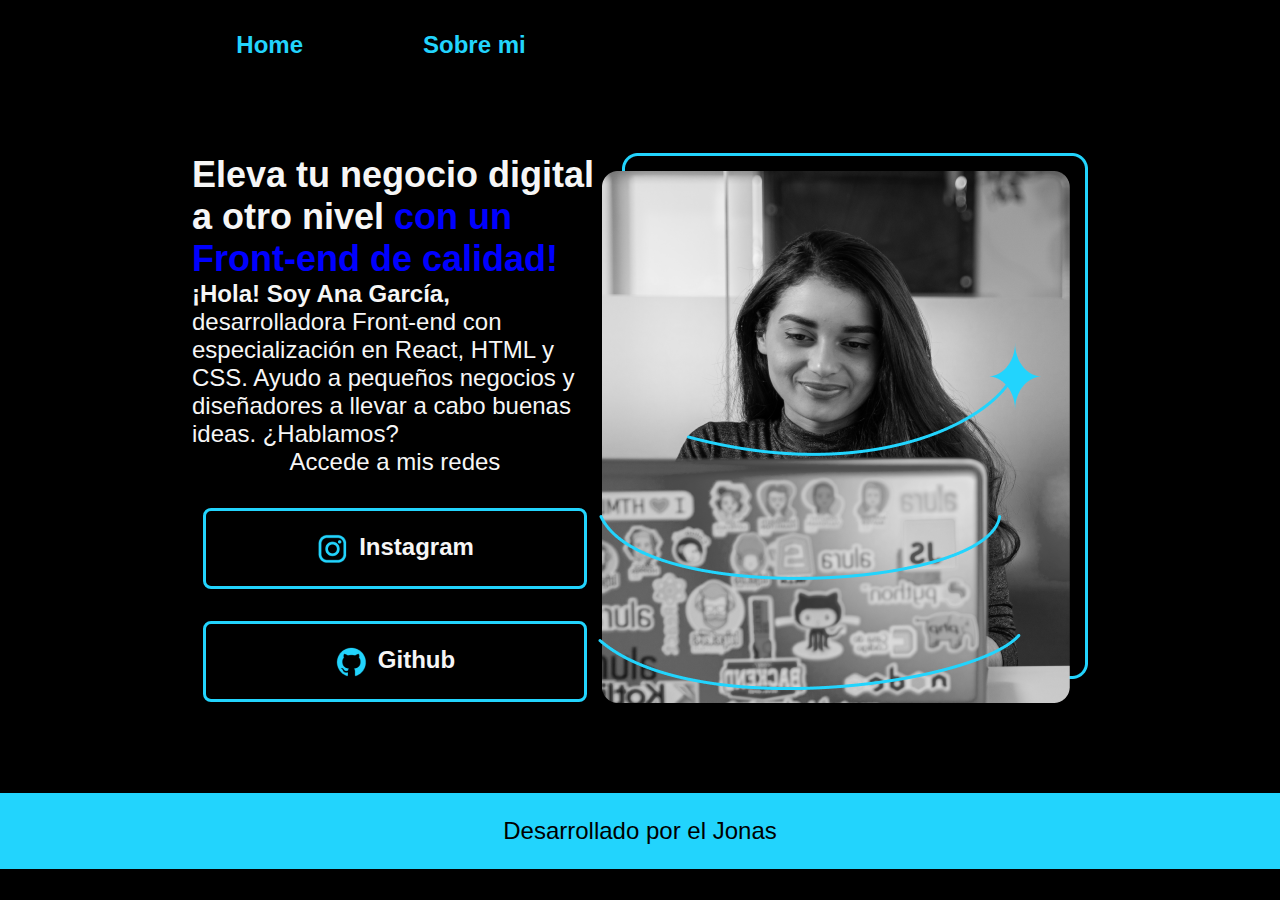
<file: index.html>
<!DOCTYPE html>
<html lang="es-mx">
<head>
    <meta charset="UTF-8">
    <meta name="viewport" content="width=device-width, initial-scale=1.0">
    <title>Camello Aspero</title>
    <link rel="stylesheet" href="./Styles/style.css">
</head>
<body>
    <header class="header">
        <nav class="header__menu">
            <a class="header__menu__link"href="index.html">Home</a>
            <a class="header__menu__link"href="about.html">Sobre mi</a>

        </nav>
    </header>
        <main class="presentacion">
                <section class="__contenido">
            <h1 class="presentacion__contenido__titulo">Eleva tu negocio digital a otro nivel  <strong class="titulo-destaque"> con un Front-end de calidad!</strong>
             </h1>
             <p class="presentacion__contenido__texto"><strong>¡Hola! Soy Ana García,</strong> desarrolladora Front-end con especialización en React, HTML y CSS. Ayudo a pequeños negocios y diseñadores a llevar a cabo buenas ideas. ¿Hablamos?</p>
                <div class="presentacion__enlaces">
                <h2 class="presentacion__enlaces__subtitulo">Accede a mis redes</h2>
                    <a class="presentacion__enlaces__link" href="https://www.facebook.com/"><img src="./assets/instagram.png">Instagram</a>
                    <a class="presentacion__enlaces__link" href="https://github.com/"><img src="./assets/github.png">Github</a>
            </div>
                </section>
             <img src="./assets/Imagem.png" alt="Imagen de Ana">
        </main>
    <footer class="Footer">
        <p>Desarrollado por el Jonas</p>
    </footer>
</body>
</html>
</file>
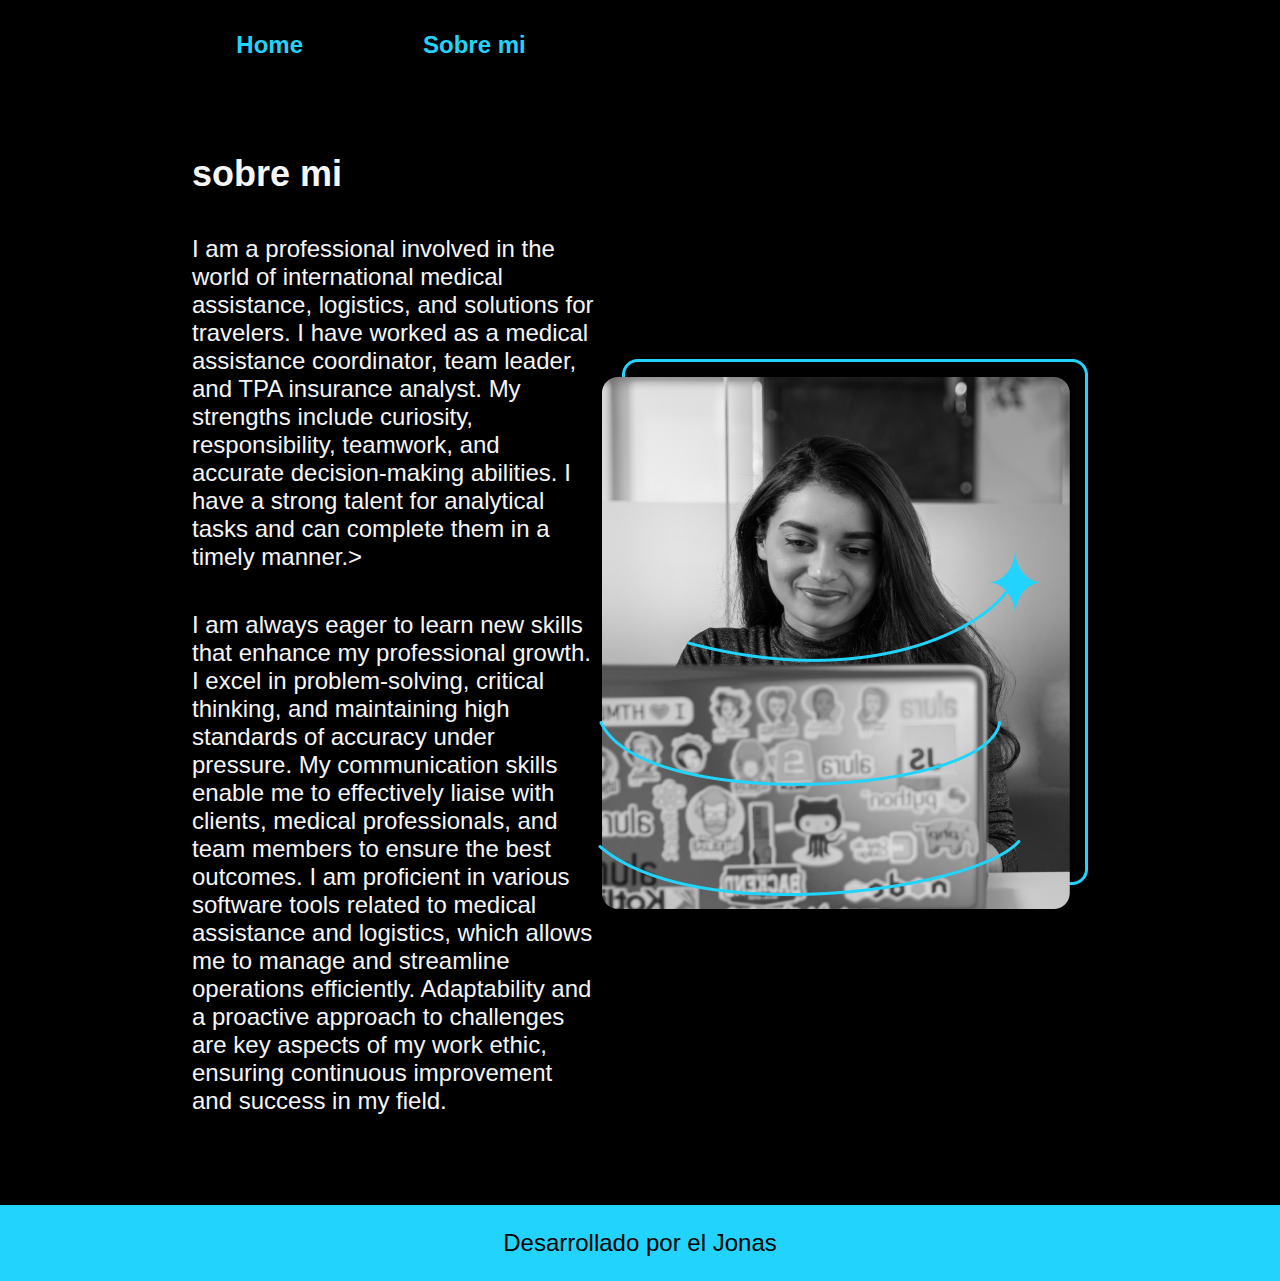
<file: About.html>
<!DOCTYPE html>
<html lang="es-mx">
<head>
    <meta charset="UTF-8">
    <meta name="viewport" content="width=device-width, initial-scale=1.0">
    <title>Sobre mi</title>
    <link rel="stylesheet" href="./Styles/style.css">
<body>

    <header class="header">
        <nav class="header__menu">
            <a class="header__menu__link"href="index.html">Home</a>
            <a class="header__menu__link"href="about.html">Sobre mi</a>

        </nav>
    </header>
    <main class="presentacion">
        <section class="presentacion__contenido">
            <h1 class="presentacion__contenido__titulo">sobre mi</h1>
            
<p class="presentacion__contenido__texto"> I am a professional involved in the world of international medical assistance, logistics, and solutions for travelers. I have worked as a medical assistance coordinator, team leader, and TPA insurance analyst. My strengths include curiosity, responsibility, teamwork, and accurate decision-making abilities. I have a strong talent for analytical tasks and can complete them in a timely manner.></p>
<p class="presentacion__contenido__texto">I am always eager to learn new skills that enhance my professional growth. I excel in problem-solving, critical thinking, and maintaining high standards of accuracy under pressure. My communication skills enable me to effectively liaise with clients, medical professionals, and team members to ensure the best outcomes. I am proficient in various software tools related to medical assistance and logistics, which allows me to manage and streamline operations efficiently. Adaptability and a proactive approach to challenges are key aspects of my work ethic, ensuring continuous improvement and success in my field.</p>
            
        </section>
        <img src="./assets/Imagem.png" alt="Imagen de Ana">

    </main>
    <footer class="Footer">
        <p>Desarrollado por el Jonas</p>
    </footer>
</body>
</html>
</file>
<file: Styles/style.css>
@import url('https://fonts.googleapis.com/css2?family=Kalnia+Glaze:wght@100..700&family=Zain:wght@200;300;400;700;800;900&display=swap');

:root{
 --color-primario: #000000;
 --color-secundario:#f6f6f6;
 --color-terciario:#22D4FD;
 --color-hover:#007bff; 

 --fuente-monserrat: 'Monserrat',sans-serif ;
 --fuente-Arial: 'Arial, Helvetica', sans-serif;
}
*{
    padding: 0;
    margin: 0;
}
body {
    background-color: #000000;
    color: var(--color-secundario);
    color: var(var(--color-secundario));
    height: 90vh;
    box-sizing: border-box;
    justify-content: space-between;
}
    

     .titulo-destaque{
        color:blue;  
        justify-content: space-between;
     }
    
    .presentacion{
        display: flex ;
        align-items: center;
        padding: 7% 15%;
        justify-content: space-between;
        
        
     }
     .presentacion__contenido{
        width: 615px;
        display: flex;
        flex-direction: column;
        gap: 40px;
     }
     .presentacion__contenido__titulo{
        font-size: 36px;
        font-family: var(--fuente-Arial);
     }

     

    .presentacion__contenido__texto{
        font-size: 24px;
        font-family:Arial, Helvetica, sans-serif;
        
    } 

    .presentacion__enlaces{
        display: flex;
        justify-content: space-between;
        flex-direction:column;
        align-items:center ;
        gap: 32px;
    }
        .presentacion__enlaces__subtitulo{
            font-family: 'Krona One', sans-serif;
            font-size: 24px;
            font-weight: 400;
            
    }
    .presentacion__enlaces__subtitulo:hover{
        padding: 2%;
    }
    

         .presentacion__enlaces__link{
            width: 378px;
            text-align: center;
            padding: 21.5px 0 ;
            border-radius: 8px;
            font-family: "Montserrat",sans-serif;
            font-size: 24px;
            font-weight: 600;
            text-decoration: none;
            color: #f6f6f6;
            border: 3px solid #22D4FD;
            display: flex;
            justify-content: center;
            gap: 10px;
         }
         .presentacion__enlaces__link:hover{
            background-color:var(--color-hover)

        
         }
         .Footer{
            background-color: #22D4FD;
            padding: 24px;
            color: #000000;
            text-align: center;
            font-family: 'Franklin Gothic Medium', 'Arial Narrow', Arial, sans-serif;
            font-size: 24px;
            font-weight: 400;
            
         }

         .header{

            padding: 2% 0% 0% 15%;
            
         }
         .header__menu{
            text-align: left;
            padding: auto;
            display: flex;
            gap: 80px;
            font-family: Georgia, 'Times New Roman', Times, serif;
            font-size: 24px;
            width: 378px;
            justify-content: center;
            align-items: center;
            
         }
         .header__menu__link{
            font-size: 24px;
            color: var(--color-terciario);
            margin: 0 10px;
            padding: 5px 10px;
            text-decoration: none;
            font-family: var(--fuente-monserrat);
            font-weight: 600;
         }

        .header__menu__link:hover{
            color: #007bff;

        }
</file>
